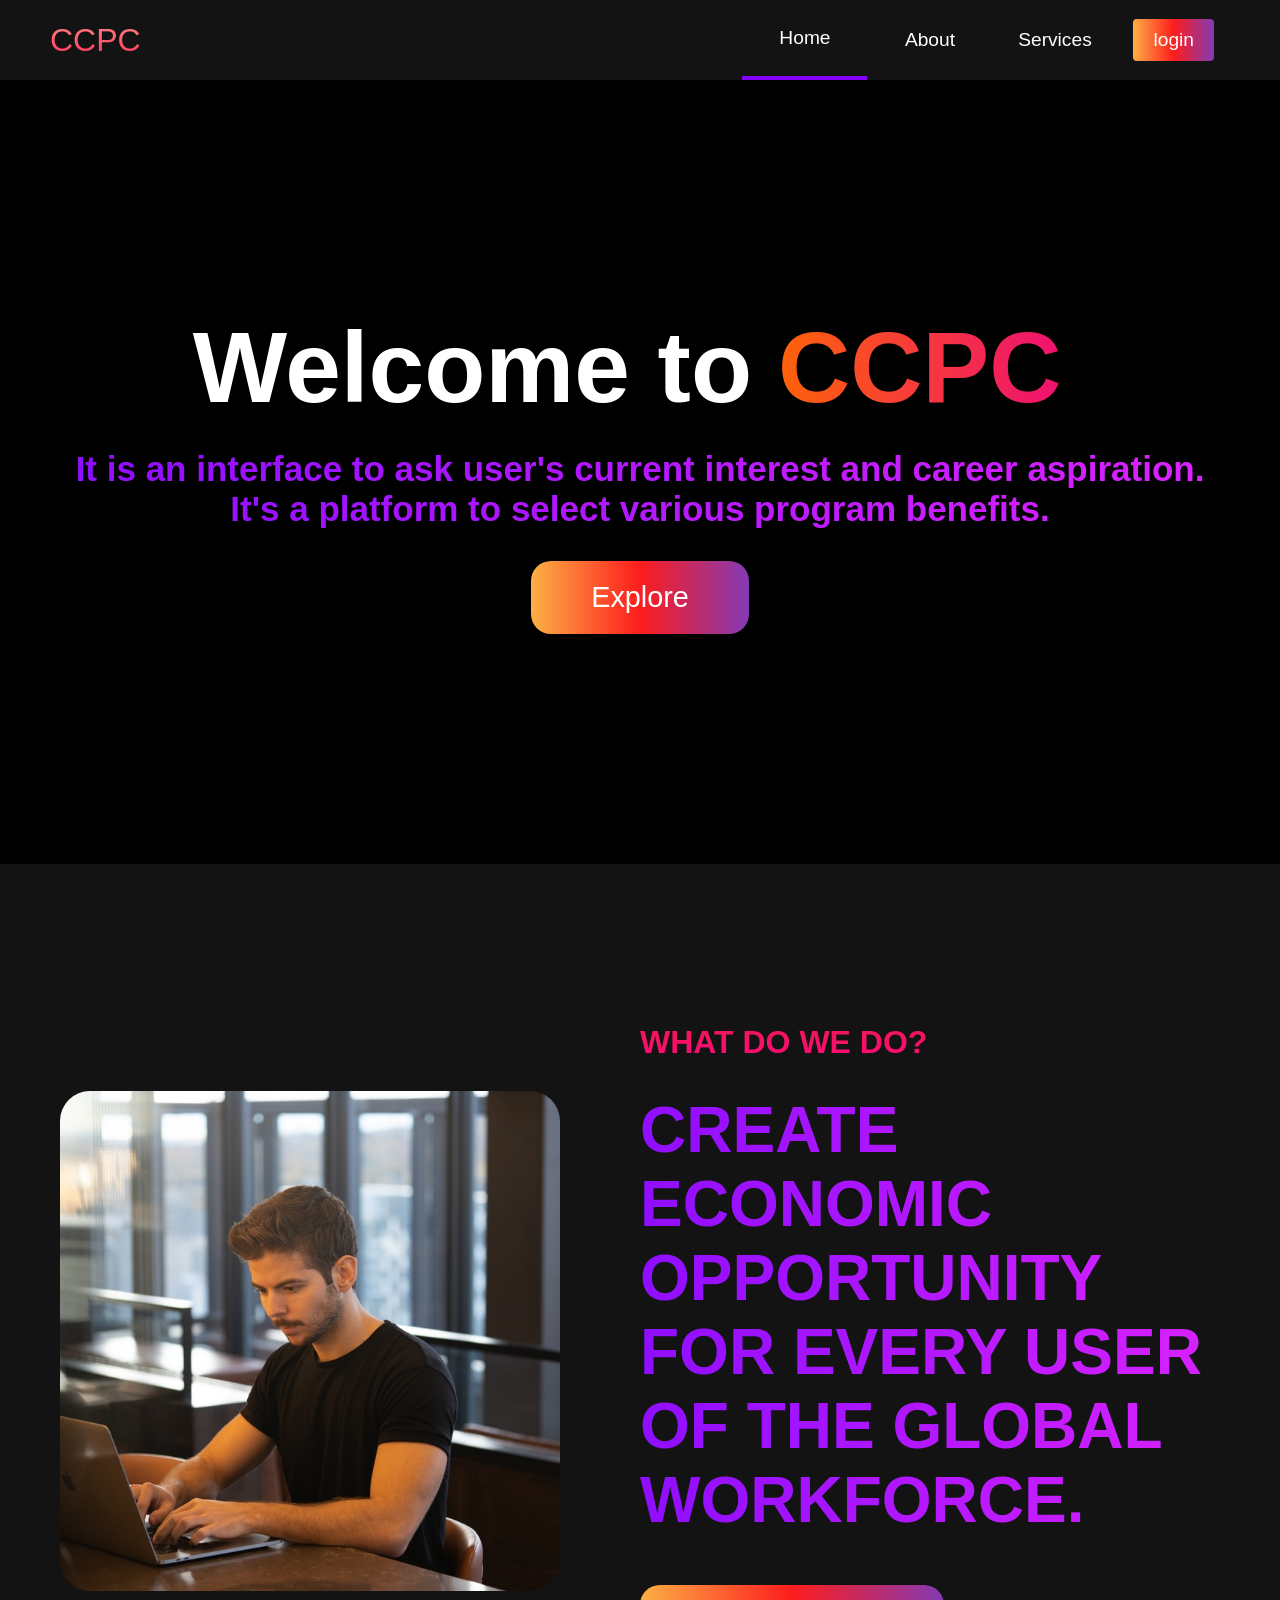
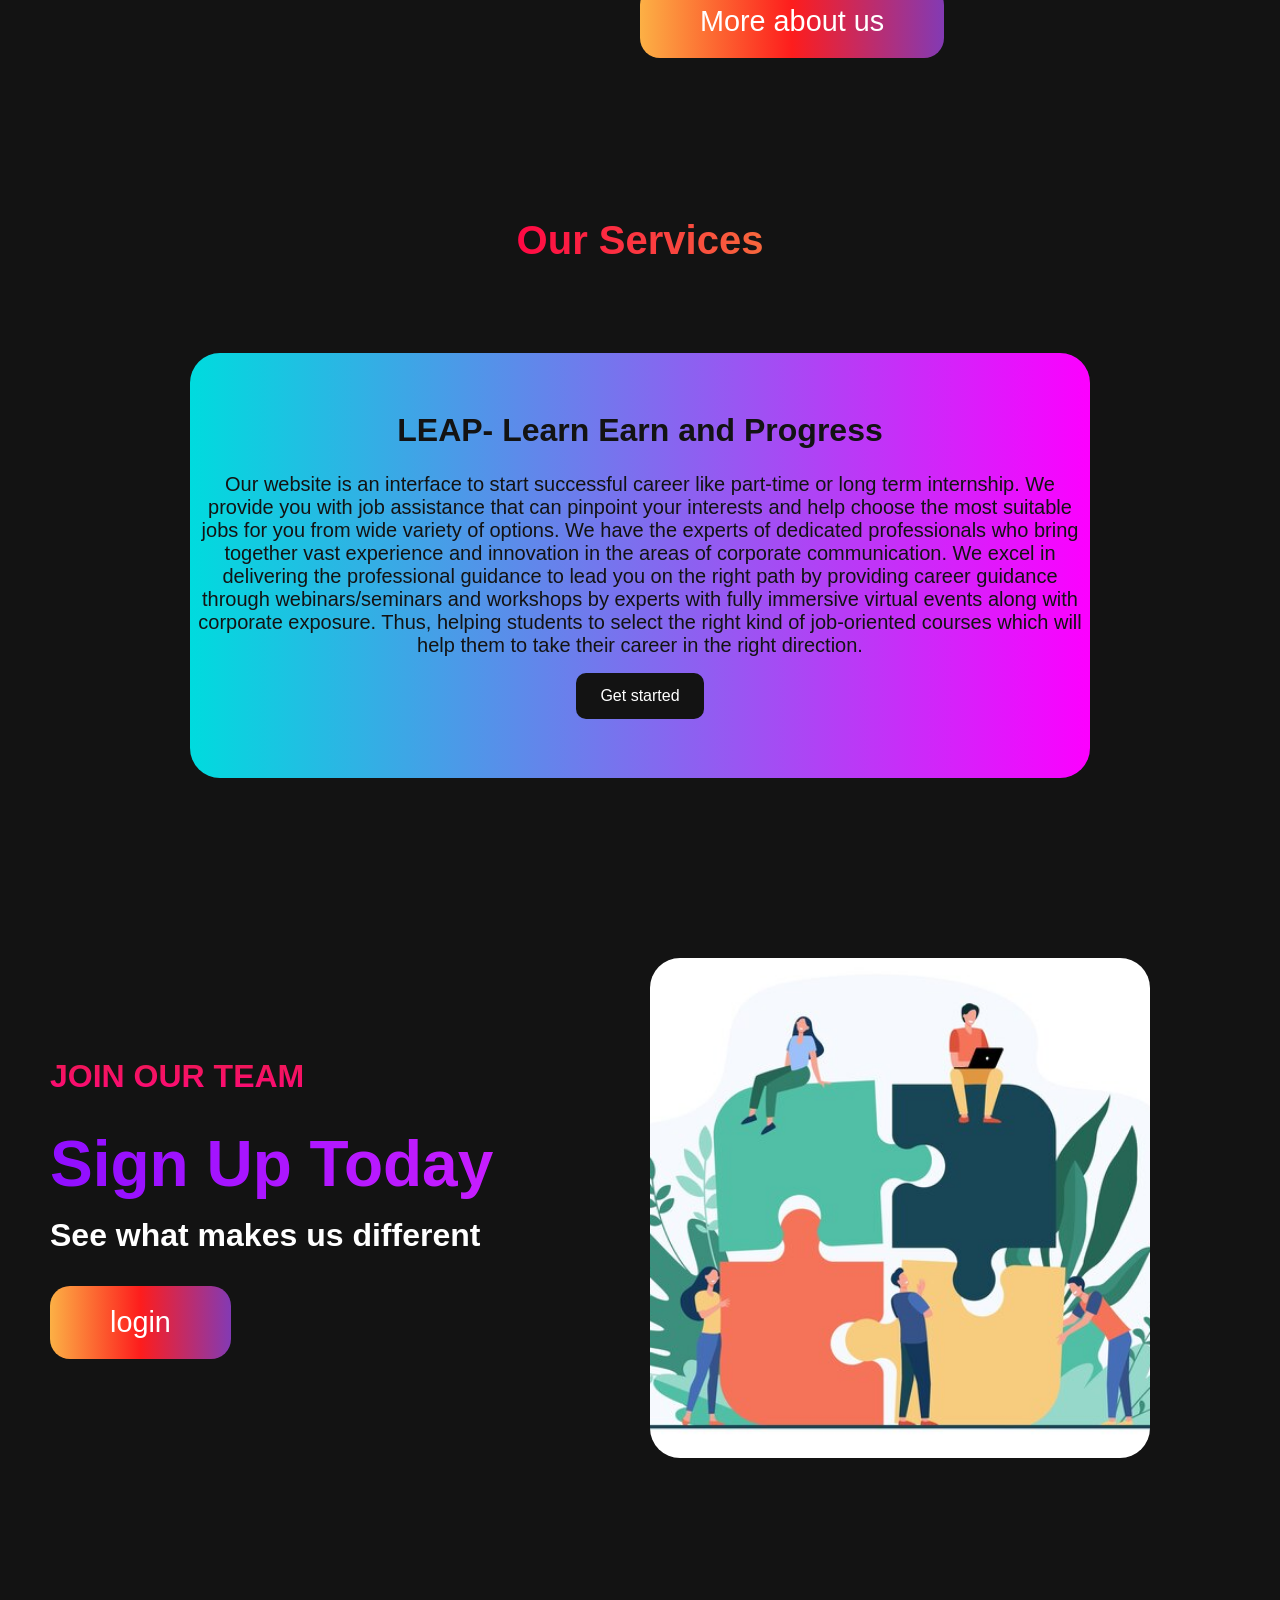
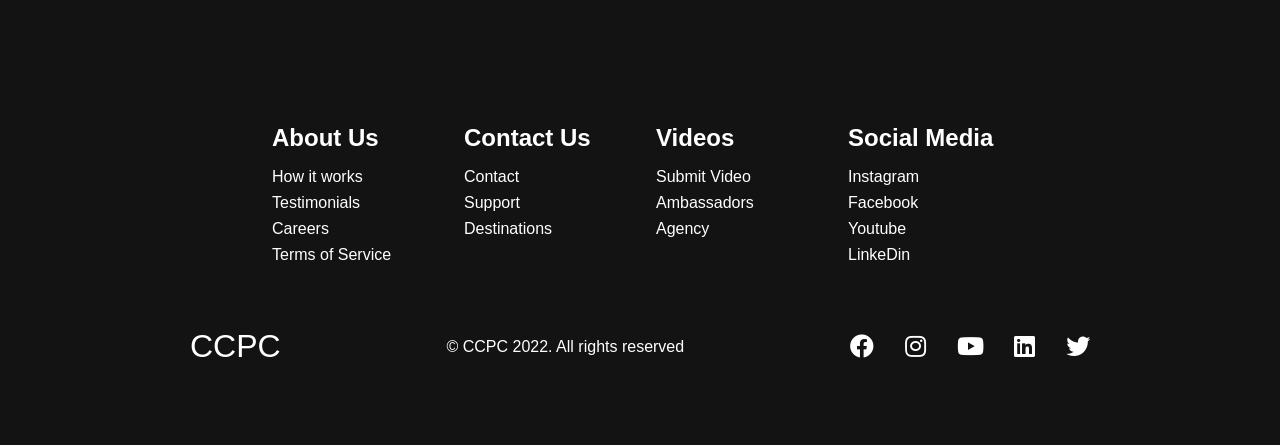
<file: index.html/index.html>
<!DOCTYPE html>
<html lang="en">

<head>
  <meta charset="UTF-8" />
  <meta name="viewport" content="width=device-width, initial-scale=1.0" />
  <title>LEAP- Learn Earn and Progress</title>
  <link rel="stylesheet" href="styles.css" />
  <link rel="stylesheet" href="https://use.fontawesome.com/releases/v5.14.0/css/all.css"
    integrity="sha384-HzLeBuhoNPvSl5KYnjx0BT+WB0QEEqLprO+NBkkk5gbc67FTaL7XIGa2w1L0Xbgc" crossorigin="anonymous" />
  <link href="https://fonts.googleapis.com/css2?family=Lobster&display=swap" rel="stylesheet">
  <link href="https://fonts.googleapis.com/css2?family=Bebas+Neue&family=Lobster&display=swap" rel="stylesheet">
</head>

<body>
  <!-- Navbar Section -->
  <nav class="navbar">
    <div class="navbar__container">
      <a href="#home" id="navbar__logo">CCPC</a>
      <div class="navbar__toggle" id="mobile-menu">
        <span class="bar"></span> <span class="bar"></span>
        <span class="bar"></span>
      </div>
      <ul class="navbar__menu">
        <li class="navbar__item">
          <a href="#home" class="navbar__links" id="home-page">Home</a>
        </li>
        <li class="navbar__item">
          <a href="#about" class="navbar__links" id="about-page">About</a>
        </li>
        <li class="navbar__item">
          <a href="#services" class="navbar__links" id="services-page">Services</a>
        </li>
        <li class="navbar__btn">
          <a href="#sign-up" class="button" id="signup">login</a>
        </li>
      </ul>
    </div>
  </nav>

  <!-- Hero Section -->

  <div class="hero" id="home">
    <div class="hero__container">
      <h1 class="hero__heading">Welcome to<span>CCPC</span></h1>
      <p class="hero__description">It is an interface to ask user's current interest and career aspiration. It's a
        platform to select various program benefits.</p>
      <button class="main__btn"><a
          href="https://www.cloudcounselage.com/iac/?utm_source=HackathonGroup4&utm_medium=hackathon_2022&utm_campaign=CloudCounselage">Explore</a></button>
    </div>
  </div>

  <!-- About Section -->
  <div class="main" id="about">
    <div class="main__container">
      <div class="main__img--container">
        <div class="main__img--card"></div>
      </div>
      <div class="main__content">
        <h1>What do we do?</h1>
        <h2>CREATE ECONOMIC OPPORTUNITY FOR EVERY USER OF THE GLOBAL WORKFORCE.</h2>
        <p></p>
        <button class="main__btn"><a href="../about interface/about-us.html">More about us</a></button>
      </div>
    </div>
  </div>

  <!-- Services Section -->
  <div class="services" id="services">
    <h1>Our Services</h1>
    <div class="services__card">
      <h2>LEAP- Learn Earn and Progress</h2>
      <p> Our website is an interface to start successful career like part-time or long term internship.
        We provide you with job assistance that can pinpoint your interests and help choose the most
        suitable jobs for you from wide variety of options. We have the experts of dedicated
        professionals who bring together vast experience and innovation in the areas of corporate
        communication. We excel in delivering the professional guidance to lead you on the right path
        by providing career guidance through webinars/seminars and workshops by experts with
        fully immersive virtual events along with corporate exposure. Thus, helping students to select
        the right kind of job-oriented courses which will help them to take their career in the right
        direction.</p>
      <div class="services__btn"><a
          href="https://www.cloudcounselage.com/iac/?utm_source=HackathonGroup4&utm_medium=hackathon_2022&utm_campaign=CloudCounselage">
          Get started</a></div>
    </div>

  </div>
  </div>

  <!-- Features Section -->
  <div class="main" id="sign-up">
    <div class="main__container">
      <div class="main__content">
        <h1>Join Our Team</h1>
        <h2>Sign Up Today</h2>
        <p>See what makes us different</p>
        <button class="main__btn"><a
            href="https://www.cloudcounselage.com/iac/?utm_source=HackathonGroup4&utm_medium=hackathon_2022&utm_campaign=CloudCounselage">login</a></button>
      </div>
      <div class="main__img--container">
        <div class="main__img--card" id="card-2">

        </div>
      </div>
    </div>
  </div>

  <!-- Footer Section -->
  <div class="footer__container">
    <div class="footer__links">
      <div class="footer__link--wrapper">
        <div class="footer__link--items">
          <h2>About Us</h2>
          <a href="/sign__up">How it works</a> <a href="../about interface/about-us.html">Testimonials</a>
          <a href="../about interface/about-us.html">Careers</a> <a href="../about interface/about-us.html">Terms of
            Service</a>
        </div>
        <div class="footer__link--items">
          <h2>Contact Us</h2>
          <a href="https://www.cloudcounselage.com/contactus/">Contact</a> <a
            href="https://www.cloudcounselage.com/contactus/">Support</a>
          <a href="https://www.cloudcounselage.com/contactus/">Destinations</a>
        </div>
      </div>
      <div class="footer__link--wrapper">
        <div class="footer__link--items">
          <h2>Videos</h2>
          <a href="/">Submit Video</a> <a href="/">Ambassadors</a>
          <a href="/">Agency</a>
        </div>
        <div class="footer__link--items">
          <h2>Social Media</h2>
          <a href="https://instagram.com/ccpc.4?utm_medium=copy_link">Instagram</a> <a href="/">Facebook</a>
          <a href="https://youtube.com/channel/UCqB2coSNFloTM-7KaR4WDmQ">Youtube</a> <a
            href="https://www.linkedin.com/in/ccpc-cloud-counselage-professional-community-a85785232">LinkeDin</a>
        </div>
      </div>
    </div>
    <section class="social__media">
      <div class="social__media--wrap">
        <div class="footer__logo">
          <a href="/" id="footer__logo">CCPC</a>
        </div>
        <p class="website__rights">© CCPC 2022. All rights reserved</p>
        <div class="social__icons">
          <a href="/" class="social__icon--link" target="_blank"><i class="fab fa-facebook"></i></a>
          <a href="https://instagram.com/ccpc.4?utm_medium=copy_link" class="social__icon--link"><i
              class="fab fa-instagram"></i></a>
          <a href="https://youtube.com/channel/UCqB2coSNFloTM-7KaR4WDmQ" class="social__icon--link"><i
              class="fab fa-youtube"></i></a>
          <a href="https://www.linkedin.com/in/ccpc-cloud-counselage-professional-community-a85785232"
            class="social__icon--link"><i class="fab fa-linkedin"></i></a>
          <a href="/" class="social__icon--link"><i class="fab fa-twitter"></i></a>
        </div>
      </div>
    </section>
  </div>

  <script src="app.js"></script>
</body>

</html>
</file>
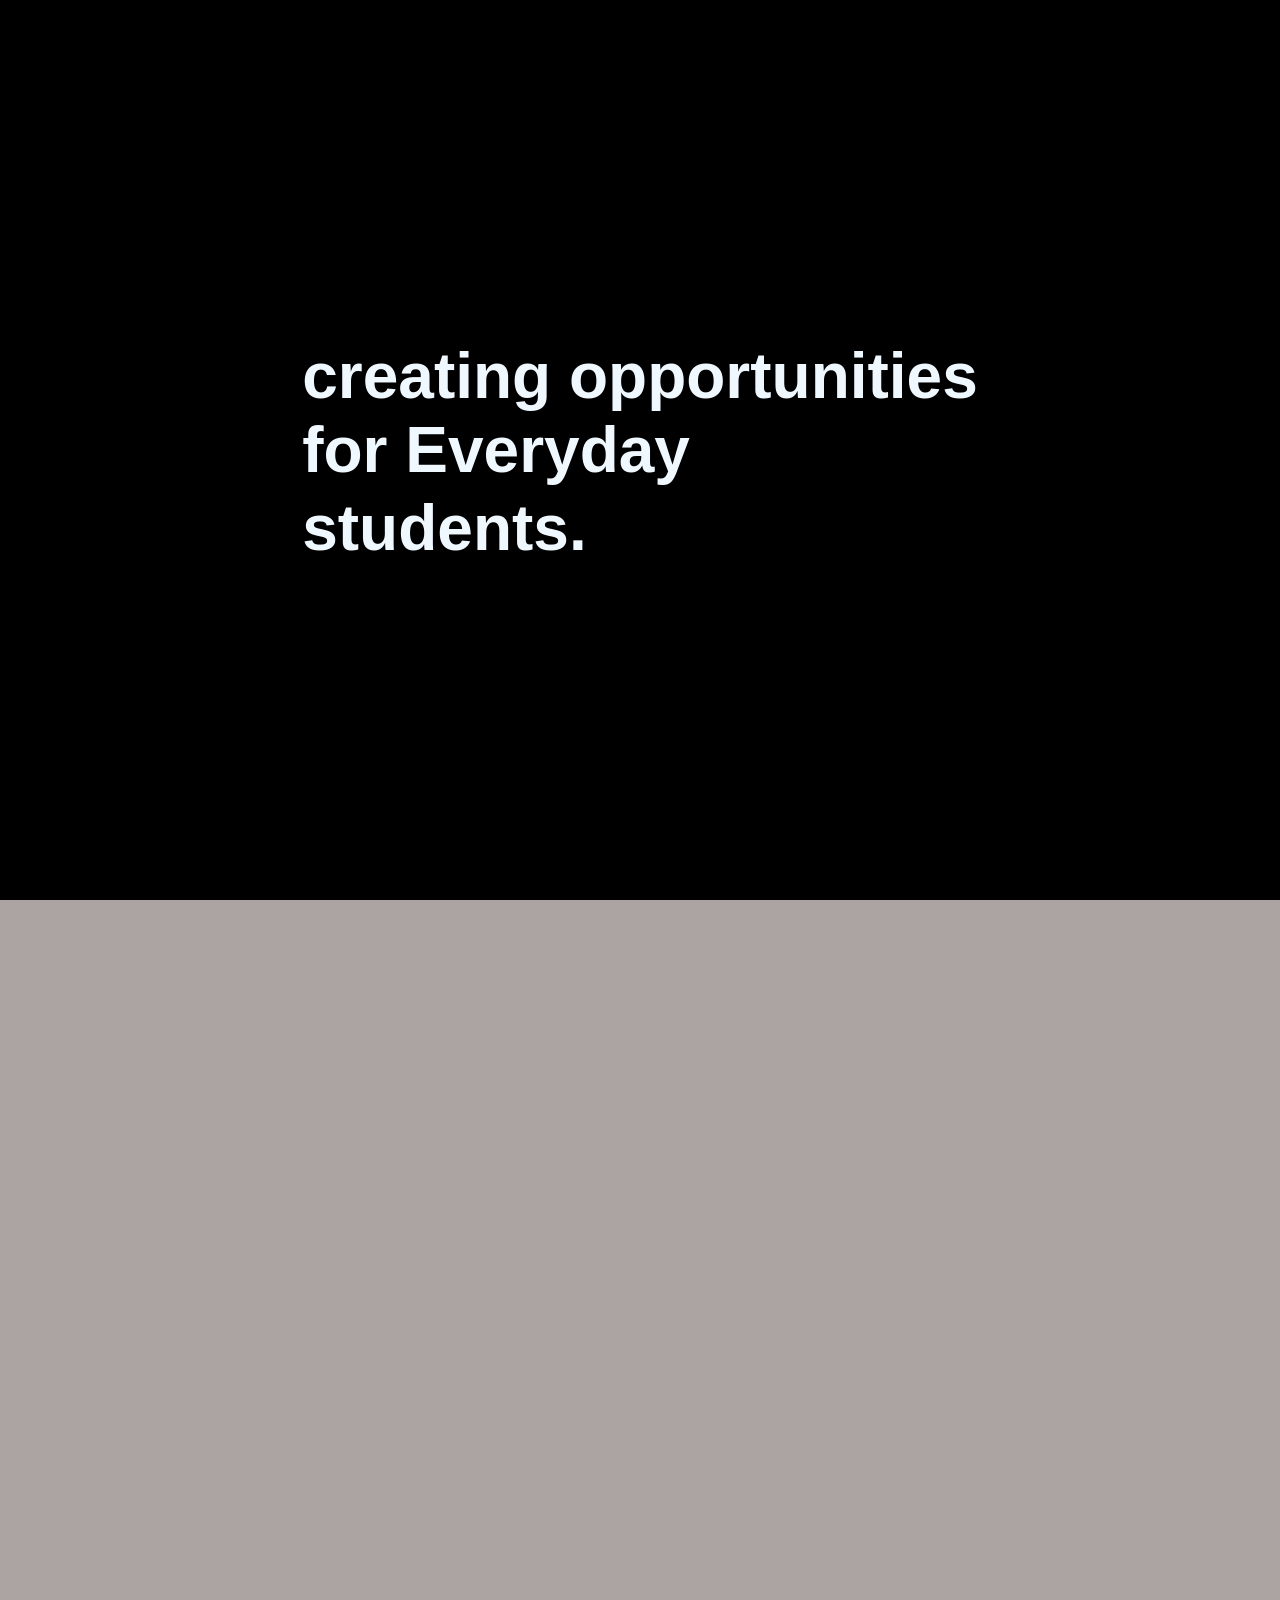
<file: index.html/about interface/about-us.html>
<!DOCTYPE html>
<html lang="en">

<head>
    <meta charset="UTF-8">
    <meta http-equiv="X-UA-Compatible" content="IE=edge">
    <meta name="viewport" content="width=device-width, initial-scale=1.0">
    <link rel="stylesheet" href="https://use.fontawesome.com/releases/v5.14.0/css/all.css"
        integrity="sha384-HzLeBuhoNPvSl5KYnjx0BT+WB0QEEqLprO+NBkkk5gbc67FTaL7XIGa2w1L0Xbgc" crossorigin="anonymous" />
    <link rel="stylesheet" href="about-us.css">
    <title>Document</title>

</head>

<body>
    <div class="logo">
        <a href="#" class="mainlogo">About us</a>
     </div>
     <div class="background">
     <h2>THE  MISSION OF CCPC IS SIMPLE :</h2>
     <div class="points">1. To provide internship (including training on industries,best practice & technology,real life projects).</div>
     <div class="points">2. To provide access to our corporate system. </div>
     <div class="points">3. To provide industries and corporate exposure.</div>
     <div class="points">4. To provide opportunity to attend webinar/seminar and workshops by expert. </div>
     <div class="points">5. To provide career guidance to find right path.</div>
     <div class="points">6. Cv building assistant.</div>
     <div class="points">7. To provide help with interview preparation (interview preparation assistant ). </div>
     <div class="points">8. To get update off-campus placements. </div>
     <div class="points">9. Job assistant.</div>
     <div class="points">10. To provide opportunity for industrial visits.</div>
     <div class="points">11. Internship support.</div>
     <div class="points">12. Soft/ interpersonal life skills.</div>
 </div>
            <div class="footer__container">
                <div class="footer__links">
                  <div class="footer__link--wrapper">
                    <div class="footer__link--items">
                      <h2>About Us</h2>
                      <a href="/sign__up">How it works</a> <a href="/">Testimonials</a>
                      <a href="/">Careers</a> <a href="/">Terms of Service</a>
                    </div>
                    <div class="footer__link--items">
                      <h2>Contact Us</h2>
                      <a href="/">Contact</a> <a href="/">Support</a>
                      <a href="/">Destinations</a>
                    </div>
                  </div>
                  <div class="footer__link--wrapper">
                    <div class="footer__link--items">
                      <h2>Videos</h2>
                      <a href="/">Submit Video</a> <a href="/">Ambassadors</a>
                      <a href="/">Agency</a>
                    </div>
                    <div class="footer__link--items">
                      <h2>Social Media</h2>
                      <a href="/">Instagram</a> <a href="/">Facebook</a>
                      <a href="/">Youtube</a> <a href="/">Twitter</a>
                    </div>
                  </div>
                </div>
                <section class="social__media">
                  <div class="social__media--wrap">
                    <div class="footer__logo">
                      <a href="/" id="footer__logo">COLOR</a>
                    </div>
                    <p class="website__rights">© COLOR 2022. All rights reserved</p>
                    <div class="social__icons">
                      <a href="/" class="social__icon--link" target="_blank"><i class="fab fa-facebook"></i></a>
                      <a href="/" class="social__icon--link"><i class="fab fa-instagram"></i></a>
                      <a href="/" class="social__icon--link"><i class="fab fa-youtube"></i></a>
                      <a href="/" class="social__icon--link"><i class="fab fa-linkedin"></i></a>
                      <a href="/" class="social__icon--link"><i class="fab fa-twitter"></i></a>
                    </div>
                  </div>
                </section>
              </div>
        
    <div class="intro">
        <div class="intro-text">
            <h1 class="hide">
                <span class="text">creating opportunities</span>
            </h1>
            <h1 class="hide">
                <span class="text">for Everyday</span>
            </h1>
            <h1 class="hide">
                <span class="text">students.</span>
            </h1>
        </div>
    </div>
    <div class="slider"></div>


    <script src="https://cdnjs.cloudflare.com/ajax/libs/gsap/3.9.1/gsap.min.js"
        integrity="sha512-H6cPm97FAsgIKmlBA4s774vqoN24V5gSQL4yBTDOY2su2DeXZVhQPxFK4P6GPdnZqM9fg1G3cMv5wD7e6cFLZQ=="
        crossorigin="anonymous" referrerpolicy="no-referrer"></script>
    <script src="about-us.js"> </script>


</body>

</html>
</file>
<file: index.html/styles.css>
* {
    box-sizing: border-box;
    margin: 0;
    padding: 0;
    font-family: 'Kumbh Sans', sans-serif;
    scroll-behavior: smooth;
  }
  
  .navbar {
    background: #131313;
    height: 80px;
    display: flex;
    justify-content: center;
    align-items: center;
    font-size: 1.2rem;
    position: sticky;
    top: 0;
    z-index: 999;
  }
  
  .navbar__container {
    display: flex;
    justify-content: space-between;
    height: 80px;
    z-index: 1;
    width: 100%;
    max-width: 1300px;
    margin: 0 auto;
    padding: 0 50px;
  }
  
  #navbar__logo {
    background-color: #ff8177;
    background-image: linear-gradient(to top, #ff0844 0%, #ffb199 100%);
    background-size: 100%;
    -webkit-background-clip: text;
    -moz-background-clip: text;
    -webkit-text-fill-color: transparent;
    -moz-text-fill-color: transparent;
    display: flex;
    align-items: center;
    cursor: pointer;
    text-decoration: none;
    font-size: 2rem;
  }
  
  .navbar__menu {
    display: flex;
    align-items: center;
    list-style: none;
  }
  
  .navbar__item {
    height: 80px;
  }
  
  .navbar__links {
    color: #fff;
    display: flex;
    align-items: center;
    justify-content: center;
    width: 125px;
    text-decoration: none;
    height: 100%;
    transition: all 0.3s ease;
  }
  
  .navbar__btn {
    display: flex;
    justify-content: center;
    align-items: center;
    padding: 0 1rem;
    width: 100%;
  }
  
  .button {
    display: flex;
    justify-content: center;
    align-items: center;
    text-decoration: none;
    padding: 10px 20px;
    height: 100%;
    width: 100%;
    border: none;
    outline: none;
    border-radius: 4px;
    background: #833ab4;
    background: -webkit-linear-gradient(to right, #fcb045, #fd1d1d, #833ab4);
    background: linear-gradient(to right, #fcb045, #fd1d1d, #833ab4);
    color: #fff;
    transition: all 0.3s ease;
  }
  
  .navbar__links:hover {
    color: #9518fc;
    transition: all 0.3s ease;
  }
  
  @media screen and (max-width: 960px) {
    .navbar__container {
      display: flex;
      justify-content: space-between;
      height: 80px;
      z-index: 1;
      width: 100%;
      max-width: 1300px;
      padding: 0;
    }
  
    .navbar__menu {
      display: grid;
      grid-template-columns: auto;
      margin: 0;
      width: 100%;
      position: absolute;
      top: -1000px;
      opacity: 1;
      transition: all 0.5s ease;
      z-index: -1;
    }
  
    .navbar__menu.active {
      background: #131313;
      top: 100%;
      opacity: 1;
      transition: all 0.5s ease;
      z-index: 99;
      height: 60vh;
      font-size: 1.6rem;
    }
  
    #navbar__logo {
      padding-left: 25px;
    }
  
    .navbar__toggle .bar {
      width: 25px;
      height: 3px;
      margin: 5px auto;
      transition: all 0.3s ease-in-out;
      background: #fff;
    }
  
    .navbar__item {
      width: 100%;
    }
  
    .navbar__links {
      text-align: center;
      padding: 2rem;
      width: 100%;
      display: table;
    }
  
    .navbar__btn {
      padding-bottom: 2rem;
    }
  
    .button {
      display: flex;
      justify-content: center;
      align-items: center;
      width: 80%;
      height: 80px;
      margin: 0;
    }
  
    #mobile-menu {
      position: absolute;
      top: 20%;
      right: 5%;
      transform: translate(5%, 20%);
    }
  
    .navbar__toggle .bar {
      display: block;
      cursor: pointer;
    }
  
    #mobile-menu.is-active .bar:nth-child(2) {
      opacity: 0;
    }
  
    #mobile-menu.is-active .bar:nth-child(1) {
      transform: translateY(8px) rotate(45deg);
    }
  
    #mobile-menu.is-active .bar:nth-child(3) {
      transform: translateY(-8px) rotate(-45deg);
    }
  }
  
  /* Hero Section */
  .hero {
    background: #000000;
     padding: 200px 0;
  }
  
  .hero__container {
    display: flex;
    flex-direction: column;
    justify-content: center;
    align-items: center;
    max-width: 1200px;
    margin: 0 auto;
    height: 90%;
    text-align: center;
    padding: 30px;
  }
  
  .hero__heading {
    font-size: 100px;
    margin-bottom: 24px;
    color: #fff;
  }
  
  .hero__heading span {
    background: #ee0979; 
    background: -webkit-linear-gradient(
      to right,
      #ff6a00,
      #ee0979
    ); 
    background: linear-gradient(
      to right,
      #ff6a00,
      #ee0979
    ); 
    background-size: 100%;
    -webkit-background-clip: text;
    -moz-background-clip: text;
    -webkit-text-fill-color: transparent;
    -mo-text-fill-color: transparent;
    padding: 10px 26px;

  }
  
  .hero__description {
    font-size: 35px;
    background: #da22ff; 
    background: -webkit-linear-gradient(
      to right,
      #9114ff,
      #da22ff
    );
    background: linear-gradient(
      to right,
      #8f0eff,
      #da22ff
    ); 
    background-size: 100%;
    -webkit-background-clip: text;
    -moz-background-clip: text;
    -webkit-text-fill-color: transparent;
    -moz-text-fill-color: transparent;
    font-weight: bold;
  }
  
  .highlight {
    border-bottom: 4px solid rgb(132, 0, 255);
  }
  
  @media screen and (max-width: 768px) {
    .hero__heading {
      font-size: 60px;
    }
  
    .hero__description {
      font-size: 40px;
    }
  }
  
  /* About Section */
  .main {
    background-color: #131313;
    padding: 10rem 0;
  }
  
  .main__container {
    display: grid;
    grid-template-columns: 1fr 1fr;
    align-items: center;
    justify-content: center;
    margin: 0 auto;
    height: 90%;
    z-index: 1;
    width: 100%;
    max-width: 1300px;
    padding: 0 50px;
  }
  
  .main__content {
    color: #fff;
    width: 100%;
  }
  
  .main__content h1 {
    font-size: 2rem;
    background-color: #fe3b6f;
    background-image: linear-gradient(to top, #ff087b 0%, #ed1a52 100%);
    background-size: 100%;
    -webkit-background-clip: text;
    -moz-background-clip: text;
    -webkit-text-fill-color: transparent;
    -moz-text-fill-color: transparent;
    text-transform: uppercase;
    margin-bottom: 32px;
  }
  
  .main__content h2 {
    font-size: 4rem;
    background: #ff8177; 
    background: -webkit-linear-gradient(
      to right,
      #9114ff,
      #da22ff
    ); 
    background: linear-gradient(
      to right,
      #8f0eff,
      #da22ff
    ); 
    background-size: 100%;
    -webkit-background-clip: text;
    -moz-background-clip: text;
    -webkit-text-fill-color: transparent;
    -moz-text-fill-color: transparent;
  }
  
  .main__content p {
    margin-top: 1rem;
    font-size: 2rem;
    font-weight: 700;
  }
  
  .main__btn {
    font-size: 1.8rem;
    background: #833ab4;
    background: -webkit-linear-gradient(to right, #fcb045, #fd1d1d, #833ab4);
    background: linear-gradient(to right, #fcb045, #fd1d1d, #833ab4);
    padding: 20px 60px;
    border: none;
    border-radius: 20px;
    margin-top: 2rem;
    cursor: pointer;
    position: relative;
    transition: all 0.35s;
    outline: none;
  }
  
  .main__btn a {
    position: relative;
    z-index: 2;
    color: #fff;
    text-decoration: none;
  }
  
  .main__btn:after {
    position: absolute;
    content: '';
    top: 0;
    left: 0;
    width: 0;
    height: 100%;
    background: #ff1ead;
    transition: all 0.35s;
    border-radius: 20px;
  }
  
  .main__btn:hover {
    color: #fff;
  }
  
  .main__btn:hover:after {
    width: 100%;
  }
  
  .main__img--container {
    text-align: center;
  }
  
  .main__img--card {
    margin: 10px;
    height: 500px;
    width: 500px;
    border-radius: 30px;
    display: flex;
  background-image: url(photo.jpg);
    background-position: center bottom; 
    background-size: cover;
  }
  
   #card-2 {
    background: #ff512f;
    background: -webkit-linear-gradient(to right, #dd2476, #ff512f);
    background: linear-gradient(to right, #dd2476, #ff512f);
    background-image: url(main3.jpg);
    background-position: center;
    background-size: cover;
   
  }
  
  /* Mobile Responsive */
  @media screen and (max-width: 1100px) {
    .main__container {
      display: grid;
      grid-template-columns: 1fr;
      align-items: center;
      justify-content: center;
      width: 100%;
      margin: 0 auto;
      height: 90%;
    }
  
    .main__img--container {
      display: flex;
      justify-content: center;
    }
  
    .main__img--card {
      height: 425px;
      width: 425px;
    }
  
    .main__content {
      text-align: center;
      margin-bottom: 4rem;
    }
  
    .main__content h1 {
      font-size: 2.5rem;
      margin-top: 2rem;
    }
  
    .main__content h2 {
      font-size: 3rem;
    }
  
    .main__content p {
      margin-top: 1rem;
      font-size: 1.5rem;
    }
  }
  
  @media screen and (max-width: 480px) {
    .main__img--card {
      width: 250px;
      height: 250px;
    }
  
    
  
    .main__content h1 {
      font-size: 2rem;
      margin-top: 3rem;
    }
    .main__content h2 {
      font-size: 2rem;
    }
  
    .main__content p {
      margin-top: 2rem;
    }
  
    .main__btn {
      padding: 12px 36px;
      margin: 2.5rem 0;
    }
  }
  
  /* Services Section */
  .services {
    background: #131313;
    display: flex;
    flex-direction: column;
    justify-content: center;
    align-items: center;
    height: 100%;
    padding: 0rem 0;
  }
  
  .services h1 {
    background-color: #ff8177;
    background-image: linear-gradient(to right, #ff0844 0%, #f7673c 100%);
    background-size: 100%;
    -webkit-background-clip: text;
    -moz-background-clip: text;
    -webkit-text-fill-color: transparent;
    -moz-text-fill-color: transparent;
    margin-bottom: 5rem;
    font-size: 2.5rem;
  }
  
 
  
  .services__card {
    margin: 10px 69px;
    height: 425px;
    width: 900px;
    border-radius: 30px;
    display: flex;
    flex-direction: column;
    justify-content: center;
    color: #fff;
    background-image: linear-gradient(to right, #00dbde 0%, #fc00ff 100%);
    transition: 0.3s ease-in;
  }
  
  .services__card h2 {
    text-align: center;
    color: #131313; 
    font-size: 2rem;
    font-weight: 600px;
  }
  
  .services__card p {
    text-align: center;
    margin-top: 24px;
    font-size: 20px;
    color: #131313;
    font-weight: 400px
  }
  
  .services__btn {
    display: flex;
    justify-content: center;
    margin-top: 16px;
    
  }
  
  .services__card a {
    color: #fff;
    padding: 14px 24px;
    border: none;
    outline: none;
    border-radius: 10px;
    background: #131313;
    font-size: 1rem;
    text-decoration: none;
    
  }
  
  .services__card button:hover {
    cursor: pointer;
  }
  
  .services__card:hover {
    transform: scale(1.075);
    transition: 0.3s ease-in;
    cursor: pointer;
  } 

  @media screen and (max-width: 400px){
    .services__card{
      width: 380px;
      height: 650px;
    }
  }
 
  /* Footer CSS */
  .footer__container {
    background-color: #131313;
    padding: 5rem 0;
    display: flex;
    flex-direction: column;
    justify-content: center;
    align-items: center;
  }
  
  #footer__logo {
    color: #fff;
    display: flex;
    align-items: center;
    cursor: pointer;
    text-decoration: none;
    font-size: 2rem;
  }
  
  .footer__links {
    width: 100%;
    max-width: 1000px;
    display: flex;
    justify-content: center;
  }
  
  .footer__link--wrapper {
    display: flex;
  }
  
  .footer__link--items {
    display: flex;
    flex-direction: column;
    align-items: flex-start;
    margin: 16px;
    text-align: left;
    width: 160px;
    box-sizing: border-box;
  }
  
  .footer__link--items h2 {
    margin-bottom: 16px;
    color: #fff;
  }
  
  .footer__link--items a {
    color: #fff;
    text-decoration: none;
    margin-bottom: 0.5rem;
    transition: 0.3 ease-out;
  }
  
  .footer__link--items a:hover {
    color: #e9e9e9;
    transition: 0.3 ease-out;
  }
  
  .social__icon--link {
    color: #fff;
    font-size: 24px;
  }
  
  .social__media {
    max-width: 1000px;
    width: 100%;
  }
  
  .social__media--wrap {
    display: flex;
    justify-content: space-between;
    align-items: center;
    width: 90%;
    max-width: 1000px;
    margin: 40px auto 0 auto;
  }
  
  .social__icons {
    display: flex;
    justify-content: space-between;
    align-items: center;
    width: 240px;
  }
  
  .website__rights {
    color: #fff;
  }
  
  @media screen and (max-width: 820px) {
    .footer__links {
      padding-top: 2rem;
    }
  
    #footer__logo {
      margin-bottom: 2rem;
    }
  
    .website__rights {
      margin-bottom: 2rem;
    }
  
    .footer__link--wrapper {
      flex-direction: column;
    }
  
    .social__media--wrap {
      flex-direction: column;
    }
  }
  
  @media screen and (max-width: 480px) {
    .footer__link--items {
      margin: 0;
      padding: 10px;
      width: 100%;
    }
  }
</file>
<file: index.html/about interface/about-us.css>
* {
    box-sizing: border-box;
    margin: 0;
    padding: 0;
    font-family: 'Kumbh Sans', sans-serif;
    scroll-behavior: smooth;
  }

 .logo{
   height: 80px;
  background-color: #131313;
   padding: 50px;
   display: flex;
   justify-content: center;
   align-items: center;
   font-size: 1.2rem;
   top: 0;
   z-index: 999;
   position: -webkit-sticky;
  }
  .mainlogo{
    background-color: #ff8177;
    background: -webkit-linear-gradient(
      to right,
      #9114ff,
      #da22ff
    ); 
    background: linear-gradient(
      to right,
      #8f0eff,
      #da22ff
    ); 
    text-decoration: none;
    -webkit-background-clip: text;
    -moz-background-clip: text;
    -webkit-text-fill-color: transparent;
    -moz-text-fill-color: transparent;
    font-size: 3rem;
  }
  .background{
    background-color: black;
    padding: 23px 25px 130px 60px;
  }
  h2{
    padding: 30px;
    background-color: #fe3b6f;
    background-image: linear-gradient(to top, #ff087b 0%, #ed1a52 100%);
    background-size: 100%;
    -webkit-background-clip: text;
    -moz-background-clip: text;
    -webkit-text-fill-color: transparent;
    -moz-text-fill-color: transparent;
    font-size: 2rem;
  }
  p{ 
    padding: 30px;
    
  }
  .points{
    padding: 10px 38px 22px;
    font-size: 26px;
    color: white;
  font-weight: bold;}

.footer__container {
    background-color: #131313;
    padding: 5rem 0;
    display: flex;
    flex-direction: column;
    justify-content: center;
    align-items: center;
  }
  
  #footer__logo {
    color: #fff;
    display: flex;
    align-items: center;
    cursor: pointer;
    text-decoration: none;
    font-size: 2rem;
  }
  
  .footer__links {
    width: 100%;
    max-width: 1000px;
    display: flex;
    justify-content: center;
  }
  
  .footer__link--wrapper {
    display: flex;
  }
  
  .footer__link--items {
    display: flex;
    flex-direction: column;
    align-items: flex-start;
    margin: 16px;
    text-align: left;
    width: 160px;
    box-sizing: border-box;
  }
  
  .footer__link--items h2 {
    margin-bottom: 16px;
    color: #fff;
  }
  
  .footer__link--items a {
    color: #fff;
    text-decoration: none;
    margin-bottom: 0.5rem;
    transition: 0.3 ease-out;
  }
  
  .footer__link--items a:hover {
    color: #e9e9e9;
    transition: 0.3 ease-out;
  }
  
  .social__icon--link {
    color: #fff;
    font-size: 24px;
  }
  
  .social__media {
    max-width: 1000px;
    width: 100%;
  }
  
  .social__media--wrap {
    display: flex;
    justify-content: space-between;
    align-items: center;
    width: 90%;
    max-width: 1000px;
    margin: 40px auto 0 auto;
  }
  
  .social__icons {
    display: flex;
    justify-content: space-between;
    align-items: center;
    width: 240px;
  }
  
  .website__rights {
    color: #fff;
  }
  
  @media screen and (max-width: 820px) {
    .footer__links {
      padding-top: 2rem;
    }
  
    #footer__logo {
      margin-bottom: 2rem;
    }
  
    .website__rights {
      margin-bottom: 2rem;
    }
  
    .footer__link--wrapper {
      flex-direction: column;
    }
  
    .social__media--wrap {
      flex-direction: column;
    }
  }
  @media screen and (max-width: 480px) {
    .footer__link--items {
      margin: 0;
      padding: 10px;
      width: 100%;
    }
  }
  
.intro{
    background: black;
    position: fixed;
    top: 0;
    left: 0;
    width: 100%;
    height: 100%;
    display: flex;
    justify-content: center;
    align-items: center;
}
.slider{
    background: rgb(172, 163, 163);
    position: fixed;
    top: 0;
    left: 0;
    width: 100%;
    height: 100%;
    transform: translateY(100%);
}
.intro-text{
    color: aliceblue;
    font-size: 2rem;

}
.hide{
    background: black;
    overflow: hidden;
}
.hide span{
    transform: translateY(100%);
    display: inline-block;
}
@media screen and (max-width: 400px)
{
  .intro-text{
    width: 300px;
    font-size: 1rem;
  }
}
@media screen and (max-width: 400px){
    .points{
      font-weight: normal;
      
    }
}
</file>
